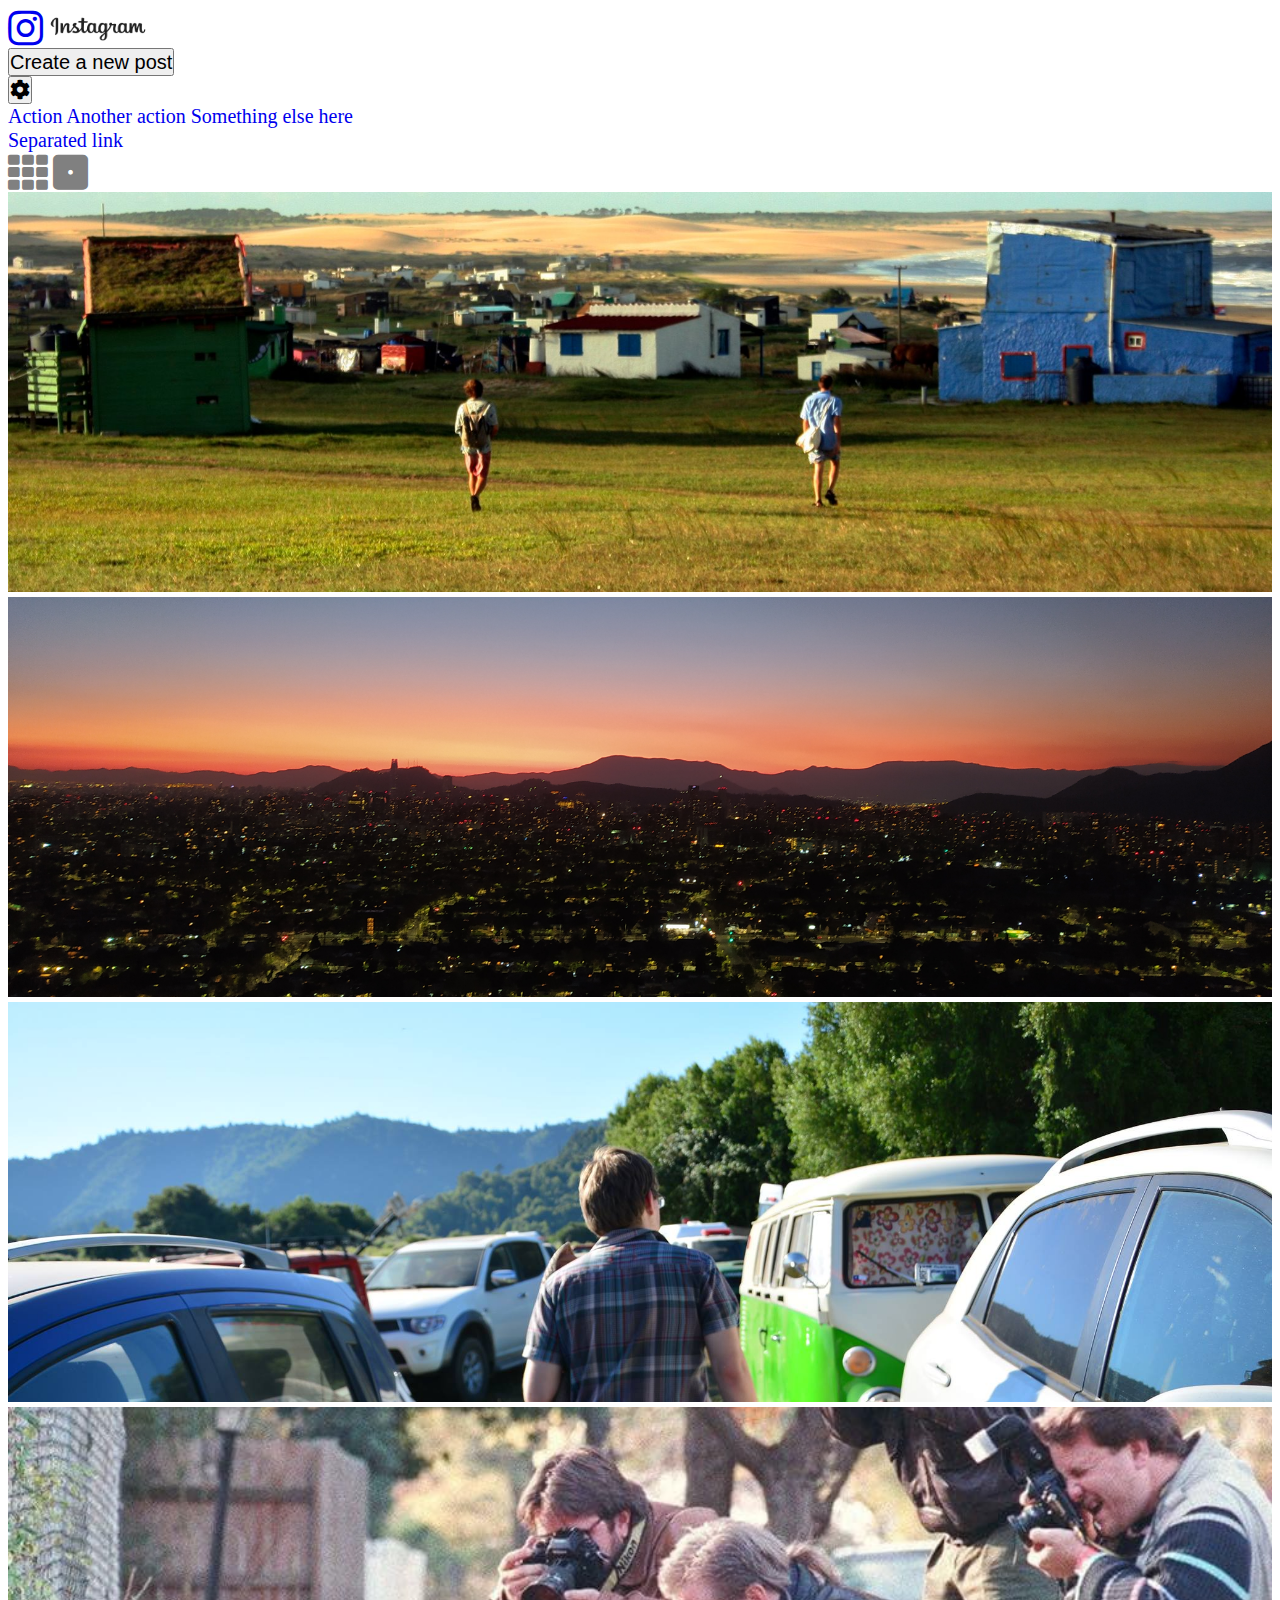
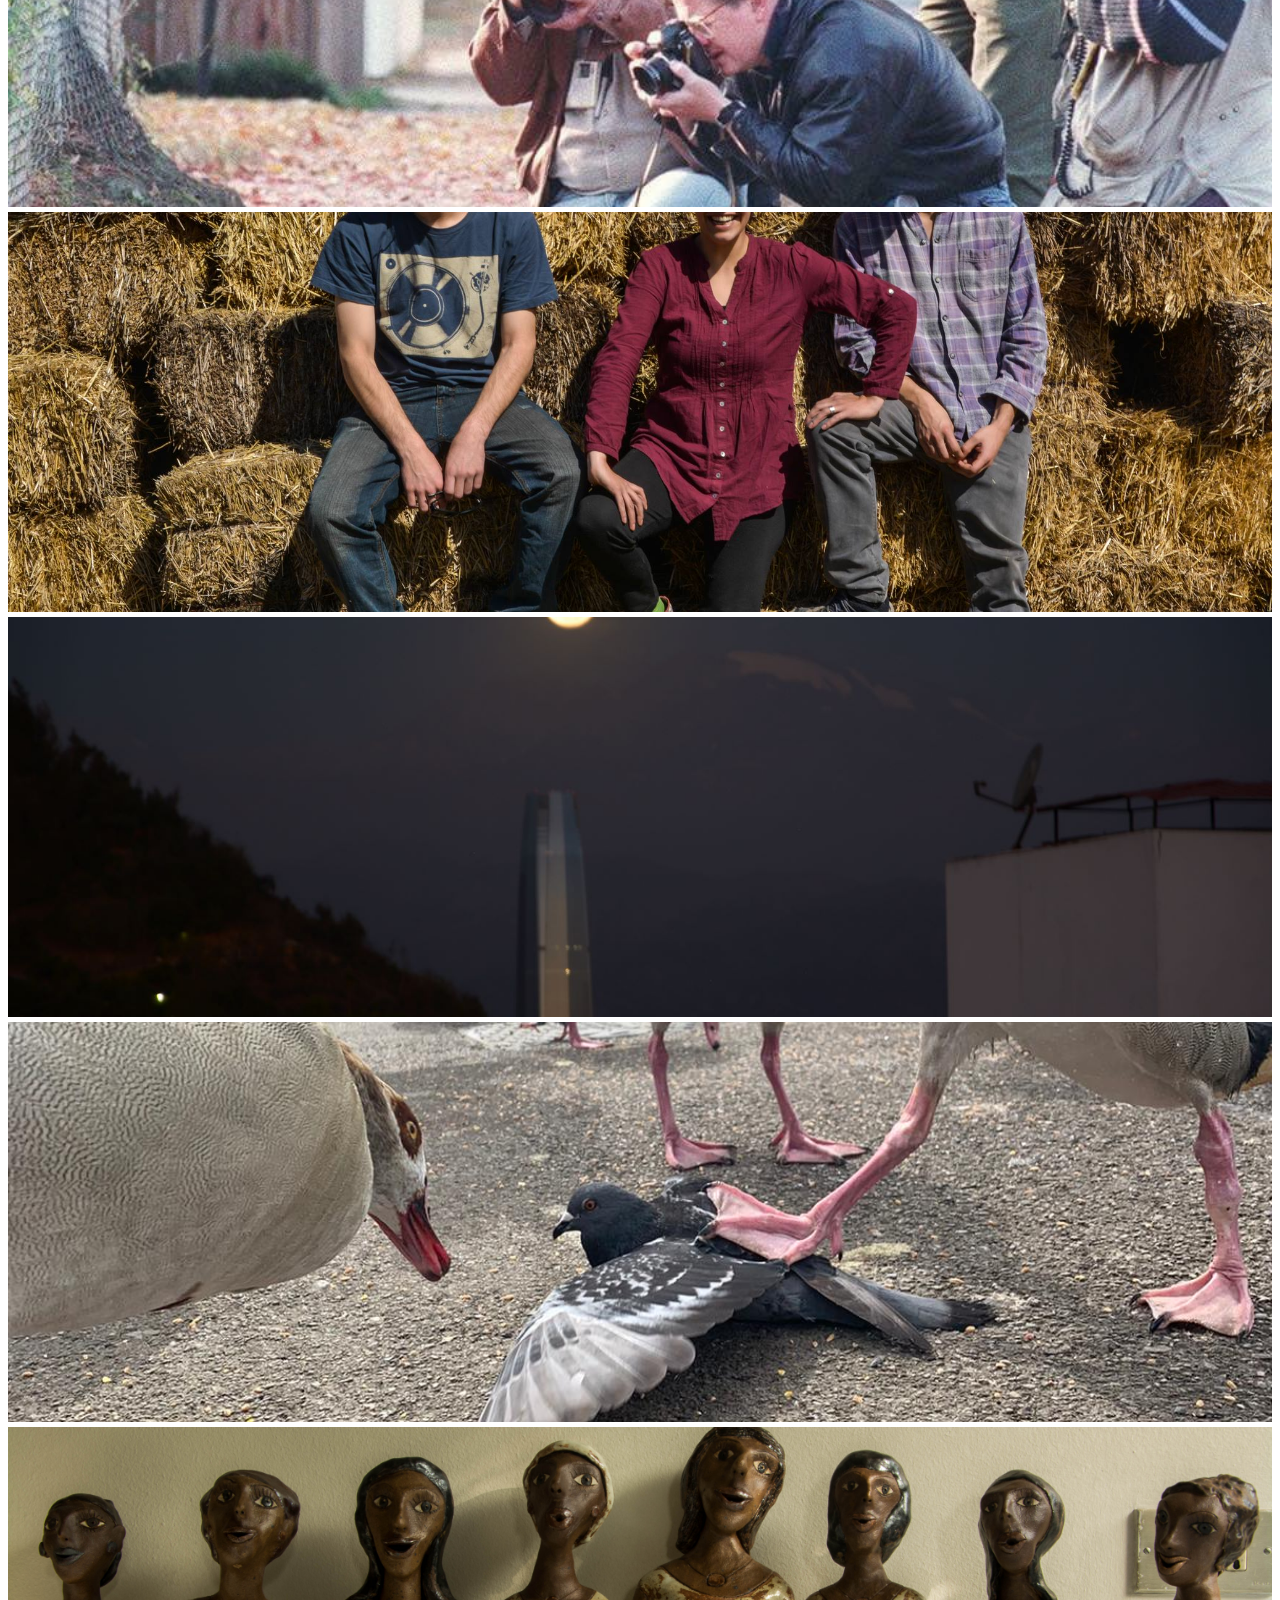
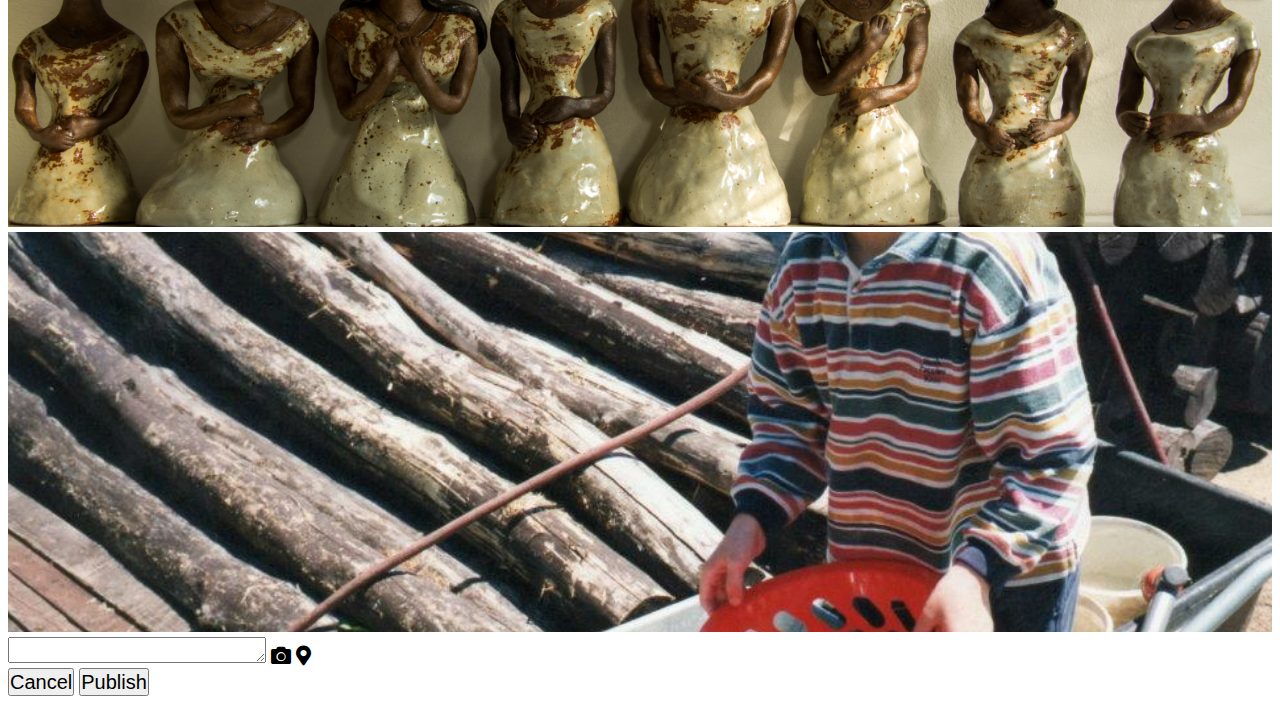
<file: index.html>
<!DOCTYPE html>
<html lang="en">

<head>
    <meta charset="UTF-8">
    <meta name="viewport" content="width=device-width, initial-scale=1.0">
    <link rel="stylesheet" href="https://cdn.jsdelivr.net/npm/bootstrap@4.5.3/dist/css/bootstrap.min.css" integrity="sha384-TX8t27EcRE3e/ihU7zmQxVncDAy5uIKz4rEkgIXeMed4M0jlfIDPvg6uqKI2xXr2" crossorigin="anonymous">
    <link rel="stylesheet" href="https://cdnjs.cloudflare.com/ajax/libs/font-awesome/5.15.1/css/all.min.css">
    <link rel="stylesheet" href="style.css">
    <title>Instagram Grid Display para 4Geek by Bafian</title>
</head>

<body pt-200>


    <nav class="navbar sticky-top navbar-light bg-light">
        <a class="navbar-brand" href="#">
            <i class="fab fa-instagram fa-2x"></i>
            <img class=" mb-3" src="instagram.svg.png" width="100" height="30" class="d-inline-block align-top" alt="" loading="lazy">
        </a>
        <div class="form-inline my-2 my-md-0">
            <button type="button" class="btn btn-success" data-toggle="modal" data-target="#exampleModal">
                    Create a new post
                </button>
            <div class="d-flex">
                <div class="btn-group">
                    <button type="button" class="btn dropdown-toggle" data-toggle="dropdown" aria-haspopup="true" aria-expanded="false">
                            <i class="fas fa-cog fa-1x"></i>
                        </button>
                    <div class="dropdown-menu dropdown-menu-right">
                        <a class="dropdown-item" href="#">Action</a>
                        <a class="dropdown-item" href="#">Another action</a>
                        <a class="dropdown-item" href="#">Something else here</a>
                        <div class="dropdown-divider"></div>
                        <a class="dropdown-item" href="#">Separated link</a>
                    </div>
                </div>

            </div>
        </div>
    </nav>
    <div class="container-fluid">
        <div class="row">
            <div class="col-md-12 py-2 d-flex justify-content-center">
                <a href="index.html"> <i class="fas fa-th fa-2x mx-1 p-1"></i></a>
                <a href="index2.html"><i class="fas fa-dice-one fa-2x mx-1 p-1"></i></a>

            </div>
        </div>
        <div class="row no-gutters">
            <div class="col-md-4"><img src="image6.jpg" alt="" class="img-fluid"></div>
            <div class="col-md-4"><img src="image2.jpg" alt="" class="img-fluid"></div>
            <div class="col-md-4"><img src="image3.jpg" alt="" class="img-fluid"></div>
            <div class="col-md-4"><img src="image4.jpg" alt="" class="img-fluid"></div>
            <div class="col-md-4"><img src="image5.jpg" alt="" class="img-fluid"></div>
            <div class="col-md-4"><img src="image1.jpg" alt="" class="img-fluid"></div>
            <div class="col-md-4"><img src="image7.jpg" alt="" class="img-fluid"></div>
            <div class="col-md-4"><img src="image8.jpg" alt="" class="img-fluid"></div>
            <div class="col-md-4"><img src="image9.jpg" alt="" class="img-fluid"></div>
        </div>
    </div>

    <div class="modal fade" id="exampleModal" tabindex="-1" aria-labelledby="exampleModalLabel" aria-hidden="true">
        <div class="modal-dialog">
            <div class="modal-content">

                <div class="modal-body">
                    <textarea class="form-control-md py-4 w-100 rounded" rows="1"></textarea>
                    <i class="fas fa-camera fa-1x p-2 border rounded"></i> <i class="fas fa-map-marker-alt fa-1x p-2 border rounded"></i>
                </div>
                <div class="modal-footer">
                    <button type="button" class="btn btn-light border" data-dismiss="modal">Cancel</button>
                    <button type="button" class="btn btn-success">Publish</button>
                </div>
            </div>
        </div>
    </div>


    <script src="https://code.jquery.com/jquery-3.5.1.slim.min.js" integrity="sha384-DfXdz2htPH0lsSSs5nCTpuj/zy4C+OGpamoFVy38MVBnE+IbbVYUew+OrCXaRkfj" crossorigin="anonymous"></script>
    <script src="https://cdn.jsdelivr.net/npm/bootstrap@4.5.3/dist/js/bootstrap.bundle.min.js" integrity="sha384-ho+j7jyWK8fNQe+A12Hb8AhRq26LrZ/JpcUGGOn+Y7RsweNrtN/tE3MoK7ZeZDyx" crossorigin="anonymous"></script>
</body>


</html>
</file>
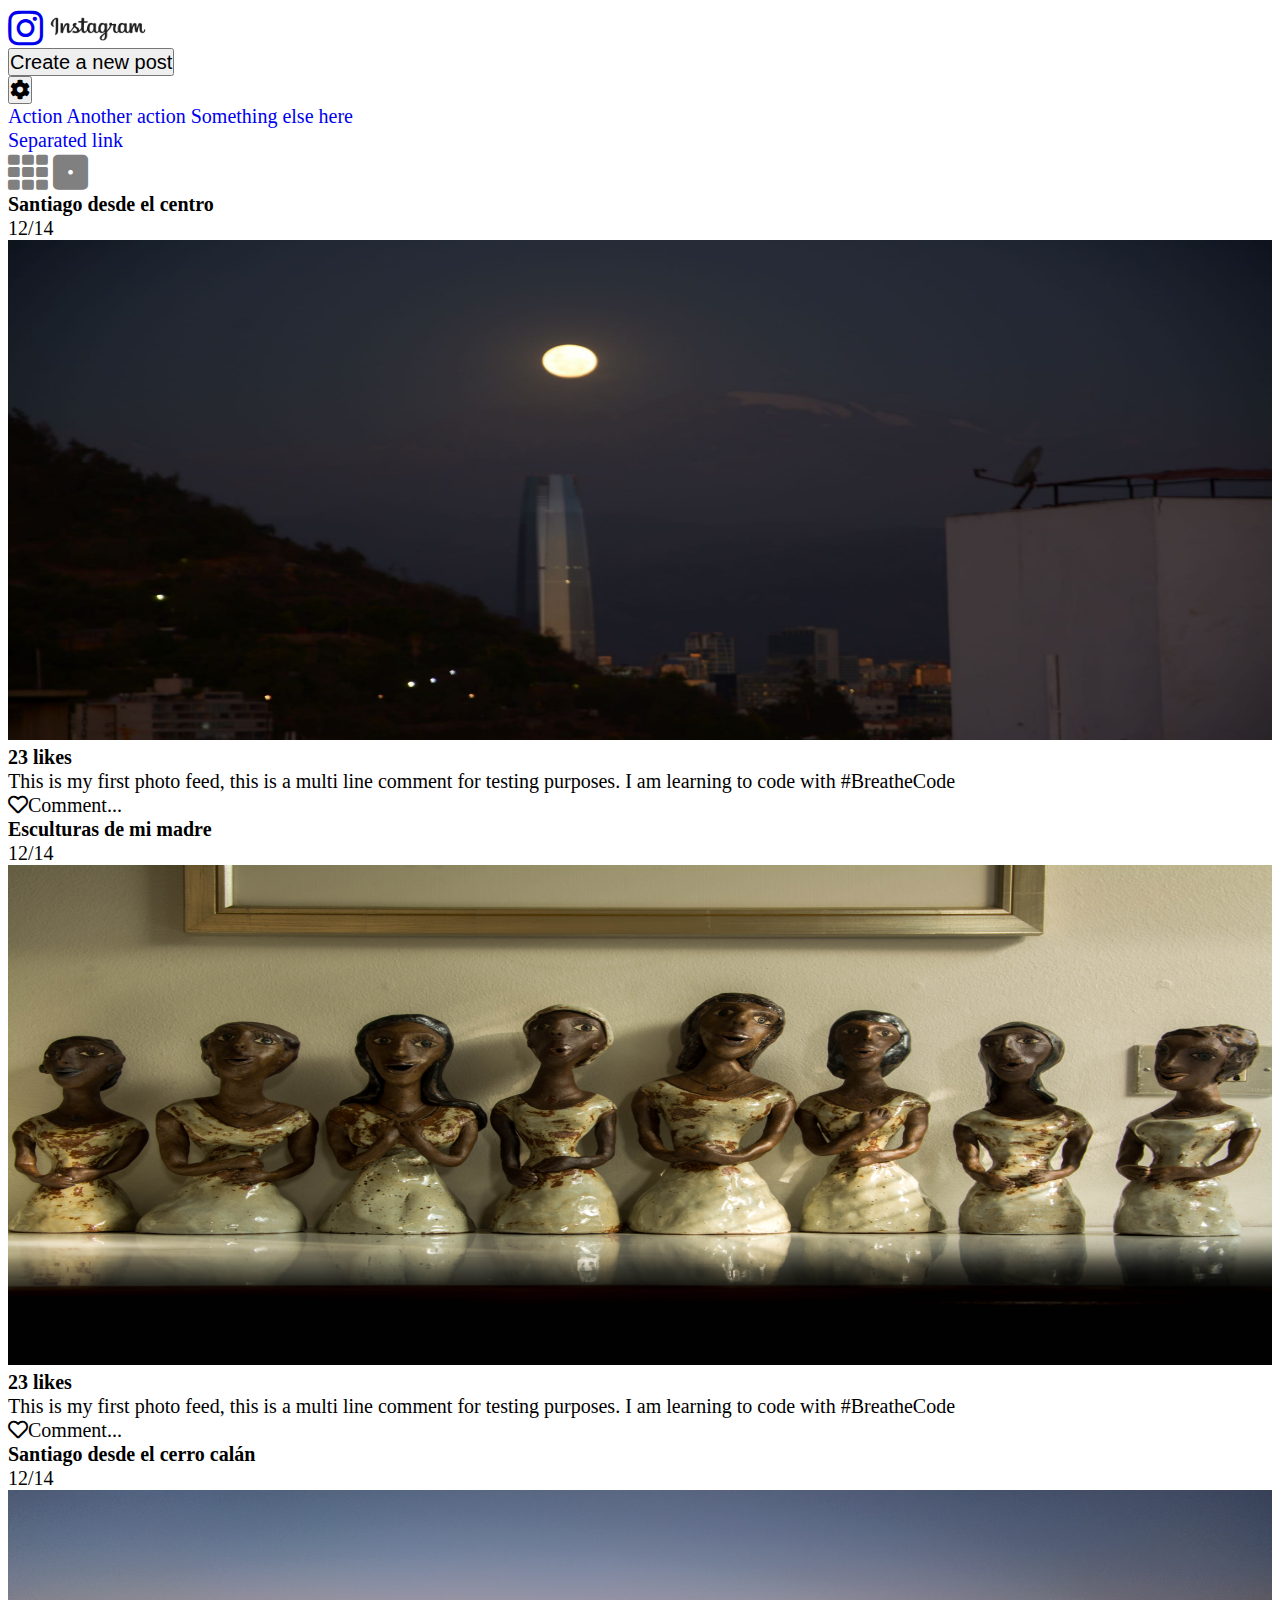
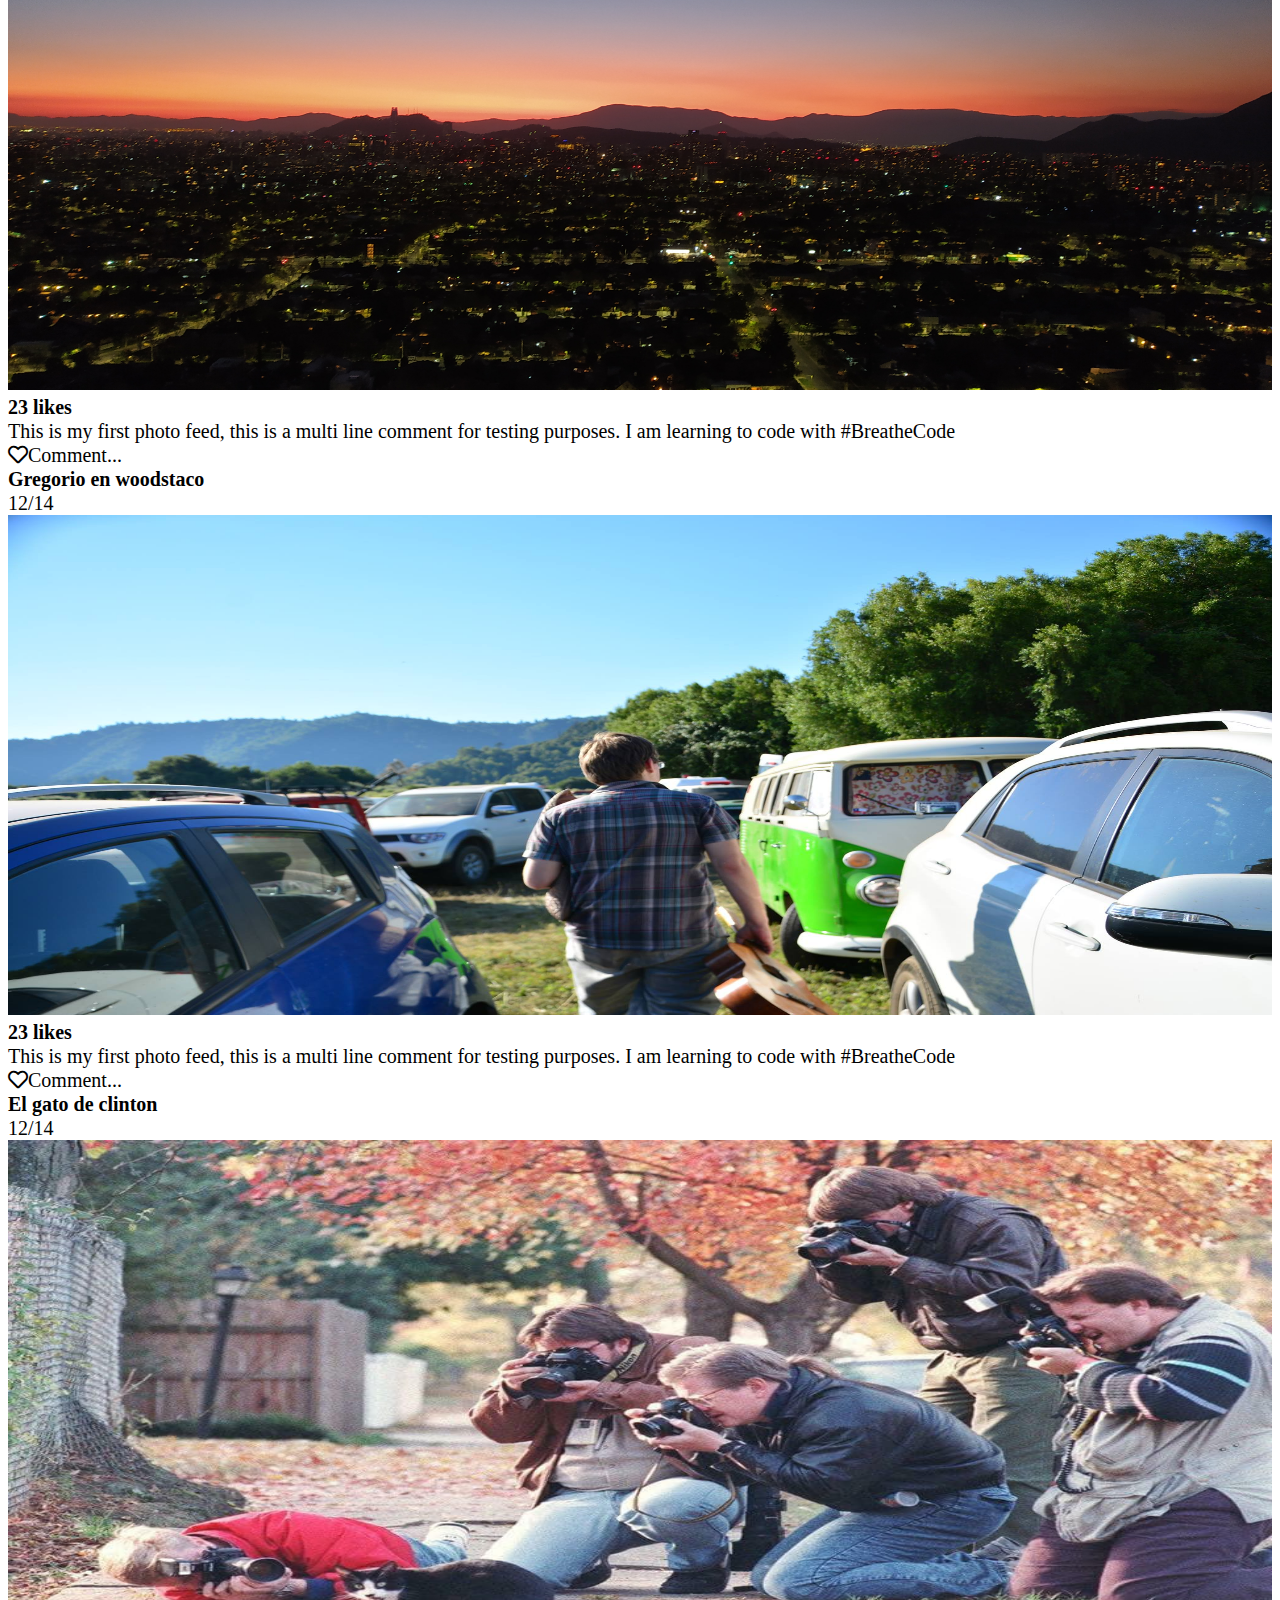
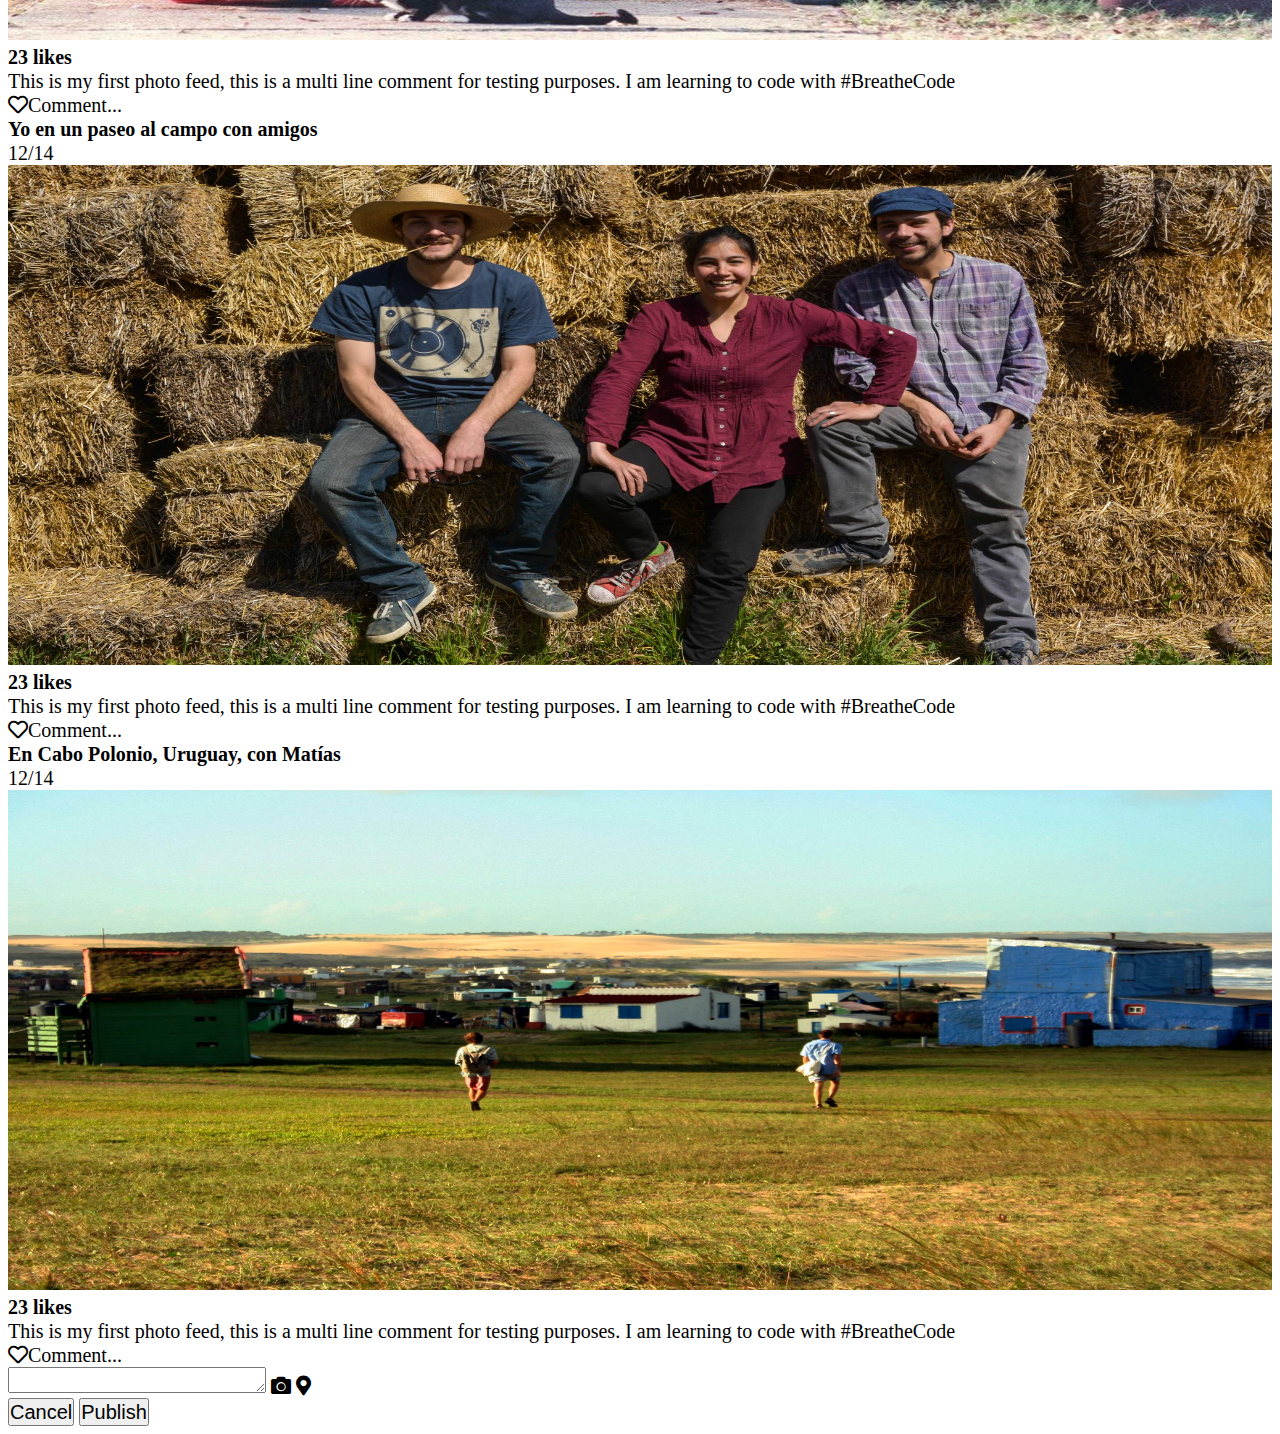
<file: index2.html>
<!DOCTYPE html>
<html lang="en">

<head>
    <meta charset="UTF-8">
    <meta name="viewport" content="width=device-width, initial-scale=1.0">
    <link rel="stylesheet" href="https://cdn.jsdelivr.net/npm/bootstrap@4.5.3/dist/css/bootstrap.min.css" integrity="sha384-TX8t27EcRE3e/ihU7zmQxVncDAy5uIKz4rEkgIXeMed4M0jlfIDPvg6uqKI2xXr2" crossorigin="anonymous">
    <link rel="stylesheet" href="https://cdnjs.cloudflare.com/ajax/libs/font-awesome/5.15.1/css/all.min.css">
    <link rel="stylesheet" href="style.css">
    <title>Instagram Vertical Display para 4Geeks by Bafian</title>
</head>

<body>


    <nav class="navbar sticky-top navbar-light bg-light">
        <a class="navbar-brand" href="#">
            <i class="fab fa-instagram fa-2x"></i>
            <img class=" mb-3" src="instagram.svg.png" width="100" height="30" class="d-inline-block align-top" alt="" loading="lazy">
        </a>
        <div class="form-inline my-2 my-lg-0">
            <button type="button" class="btn btn-success" data-toggle="modal" data-target="#exampleModal">
                    Create a new post
                </button>

            <div class="d-flex">
                <div class="btn-group">
                    <button type="button" class="btn dropdown-toggle" data-toggle="dropdown" aria-haspopup="true" aria-expanded="false">
                            <i class="fas fa-cog fa-1x"></i>
                        </button>
                    <div class="dropdown-menu dropdown-menu-right">
                        <a class="dropdown-item" href="#">Action</a>
                        <a class="dropdown-item" href="#">Another action</a>
                        <a class="dropdown-item" href="#">Something else here</a>
                        <div class="dropdown-divider"></div>
                        <a class="dropdown-item" href="#">Separated link</a>
                    </div>
                </div>

            </div>
        </div>
    </nav>
    <div class="container-fluid"></div>
    <div class="row">
        <div class="col-md-12 py-2 d-flex justify-content-center">
            <a href="index.html"> <i class="fas fa-th fa-2x mx-1 p-1"></i></a>
            <a href="index2.html"><i class="fas fa-dice-one fa-2x mx-1 p-1"></i></a>
        </div>
    </div>
    <div class="row bg-secondary">
        <div class="card my-4 mx-0 border-0 px-0 col-md-5 mx-auto">
            <div class="card-body p-0 mt-2">
                <div class="d-flex justify-content-between">
                    <h5 class="card-title mx-2">Santiago desde el centro</h5>
                    <p class="mx-2 p-0 text-muted">12/14</p>
                </div>
                <img class="card-img-top rounded-0 img-fluid" src="image1.jpg" alt="Santiago desde mi departamento">
                <h6 class="card-subtitle mb-2  mt-1 mx-2">23 likes</h6>
                <p class="card-text m-2">This is my first photo feed, this is a multi line comment for testing purposes. I am learning to code with #BreatheCode</p>
                <p class="mt-3 mb-1 ml-3 text-muted"><i class="far fa-heart mr-3"></i>Comment...</p>
            </div>
        </div>
    </div>
    <div class="row bg-secondary">
        <div class="card my-4 mx-0 px-0 border-0 col-md-5 mx-auto">
            <div class="card-body p-0 mt-2">
                <div class="d-flex justify-content-between">
                    <h5 class="card-title mx-2">Esculturas de mi madre</h5>
                    <p class="mx-2 p-0 text-muted">12/14</p>
                </div>
                <img class="card-img-top border-0 img-fluid" src="image8.jpg" alt="Esculturas Nora">
                <h6 class="card-subtitle mb-2  mt-1 mx-2">23 likes</h6>
                <p class="card-text m-2">This is my first photo feed, this is a multi line comment for testing purposes. I am learning to code with #BreatheCode</p>
                <p class="mt-3 mb-1 ml-3 text-muted"><i class="far fa-heart mr-3"></i>Comment...</p>
            </div>
        </div>
    </div>
    <div class="row bg-secondary">
        <div class="card my-4 mx-0 px-0 col-md-5 mx-auto border-0">
            <div class="card-body p-0 mt-2">
                <div class="d-flex justify-content-between">
                    <h5 class="card-title mx-2">Santiago desde el cerro calán</h5>
                    <p class="mx-2 p-0 text-muted">12/14</p>
                </div>
                <img class="card-img-top img-fluid border-0" src="image2.jpg" alt="Santiago desde cerro calán">
                <h6 class="card-subtitle mb-2  mt-1 mx-2">23 likes</h6>
                <p class="card-text m-2">This is my first photo feed, this is a multi line comment for testing purposes. I am learning to code with #BreatheCode</p>
                <p class="mt-3 mb-1 ml-3 text-muted"><i class="far fa-heart mr-3"></i>Comment...</p>
            </div>
        </div>
    </div>
    <div class="row bg-secondary">
        <div class="card my-4 mx-0 px-0 col-md-5 mx-auto border-0">
            <div class="card-body p-0 mt-2">
                <div class="d-flex justify-content-between">
                    <h5 class="card-title mx-2">Gregorio en woodstaco</h5>
                    <p class="mx-2 p-0 text-muted">12/14</p>
                </div>
                <img class="card-img-top border-0 img-fluid" src="image3.jpg" alt="Gregorio en woodstaco">
                <h6 class="card-subtitle mb-2  mt-1 mx-2">23 likes</h6>
                <p class="card-text m-2">This is my first photo feed, this is a multi line comment for testing purposes. I am learning to code with #BreatheCode</p>
                <p class="mt-3 mb-1 ml-3 text-muted"><i class="far fa-heart mr-3"></i>Comment...</p>
            </div>
        </div>
    </div>
    <div class="row bg-secondary">
        <div class="card my-4 mx-0 px-0 col-md-5 mx-auto border-0">
            <div class="card-body p-0 mt-2">
                <div class="d-flex justify-content-between">
                    <h5 class="card-title mx-2">El gato de clinton</h5>
                    <p class="mx-2 p-0 text-muted">12/14</p>
                </div>
                <img class="card-img-top img-fluid border-0" src="image4.jpg" alt="Gato de clinton">
                <h6 class="card-subtitle mb-2  mt-1 mx-2">23 likes</h6>
                <p class="card-text m-2">This is my first photo feed, this is a multi line comment for testing purposes. I am learning to code with #BreatheCode</p>
                <p class="mt-3 mb-1 ml-3 text-muted"><i class="far fa-heart mr-3"></i>Comment...</p>
            </div>
        </div>
    </div>
    <div class="row bg-secondary">
        <div class="card my-4 mx-0 px-0 col-md-5 mx-auto border-0">
            <div class="card-body p-0 mt-2">
                <div class="d-flex justify-content-between">
                    <h5 class="card-title mx-2">Yo en un paseo al campo con amigos</h5>
                    <p class="mx-2 p-0 text-muted">12/14</p>
                </div>
                <img class="card-img-top img-fluid border-0" src="image5.jpg" alt="paseo al campo con amigos">
                <h6 class="card-subtitle mb-2  mt-1 mx-2">23 likes</h6>
                <p class="card-text m-2">This is my first photo feed, this is a multi line comment for testing purposes. I am learning to code with #BreatheCode</p>
                <p class="mt-3 mb-1 ml-3 text-muted"><i class="far fa-heart mr-3"></i>Comment...</p>
            </div>
        </div>
    </div>
    <div class="row bg-secondary">
        <div class="card my-4 mx-0 px-0 col-md-5 mx-auto border-0">
            <div class="card-body p-0 mt-2">
                <div class="d-flex justify-content-between">
                    <h5 class="card-title mx-2">En Cabo Polonio, Uruguay, con Matías</h5>
                    <p class="mx-2 p-0 text-muted">12/14</p>
                </div>
                <img class="card-img-top img-fluid border-0" src="image6.jpg" alt="Cabo Polonio">
                <h6 class="card-subtitle mb-2  mt-1 mx-2">23 likes</h6>
                <p class="card-text m-2">This is my first photo feed, this is a multi line comment for testing purposes. I am learning to code with #BreatheCode</p>
                <p class="mt-3 mb-1 ml-3text-muted"><i class="far fa-heart mr-3"></i>Comment...</p>
            </div>
        </div>
    </div>

    <div class="modal fade" id="exampleModal" tabindex="-1" aria-labelledby="exampleModalLabel" aria-hidden="true">
        <div class="modal-dialog">
            <div class="modal-content">

                <div class="modal-body">
                    <textarea class="form-control-md py-4 w-100 rounded" rows="1"></textarea>
                    <i class="fas fa-camera fa-1x p-2 border rounded"></i> <i class="fas fa-map-marker-alt fa-1x p-2 border rounded"></i>
                </div>
                <div class="modal-footer">
                    <button type="button" class="btn btn-light border" data-dismiss="modal">Cancel</button>
                    <button type="button" class="btn btn-success">Publish</button>
                </div>
            </div>
        </div>
    </div>


    <script src="https://code.jquery.com/jquery-3.5.1.slim.min.js" integrity="sha384-DfXdz2htPH0lsSSs5nCTpuj/zy4C+OGpamoFVy38MVBnE+IbbVYUew+OrCXaRkfj" crossorigin="anonymous"></script>
    <script src="https://cdn.jsdelivr.net/npm/bootstrap@4.5.3/dist/js/bootstrap.bundle.min.js" integrity="sha384-ho+j7jyWK8fNQe+A12Hb8AhRq26LrZ/JpcUGGOn+Y7RsweNrtN/tE3MoK7ZeZDyx" crossorigin="anonymous"></script>
</body>

</html>
</file>
<file: style.css>
body * {
    margin: 0;
    box-sizing: border-box;
    padding: 0;
    text-decoration: unset;
    font-size: 20px;
    line-height: 1.2;
    margin-top: 0;
    top: 0;
    left: 0;
    right: 0;
}

.fa-th,
.fa-dice-one {
    color: gray;
    background-color: white;
    border: 1px thin grey;
    cursor: pointer;
}

.fa-th:hover {
    color: white;
    background-color: grey;
}

.fa-dice-one:hover {
    color: white;
    background-color: grey;
}

.col-md-4 img {
    height: 400px;
    object-fit: cover;
    width: 100%;
}

.card-img-top {
    width: 100%;
    height: 500px;
}
</file>
